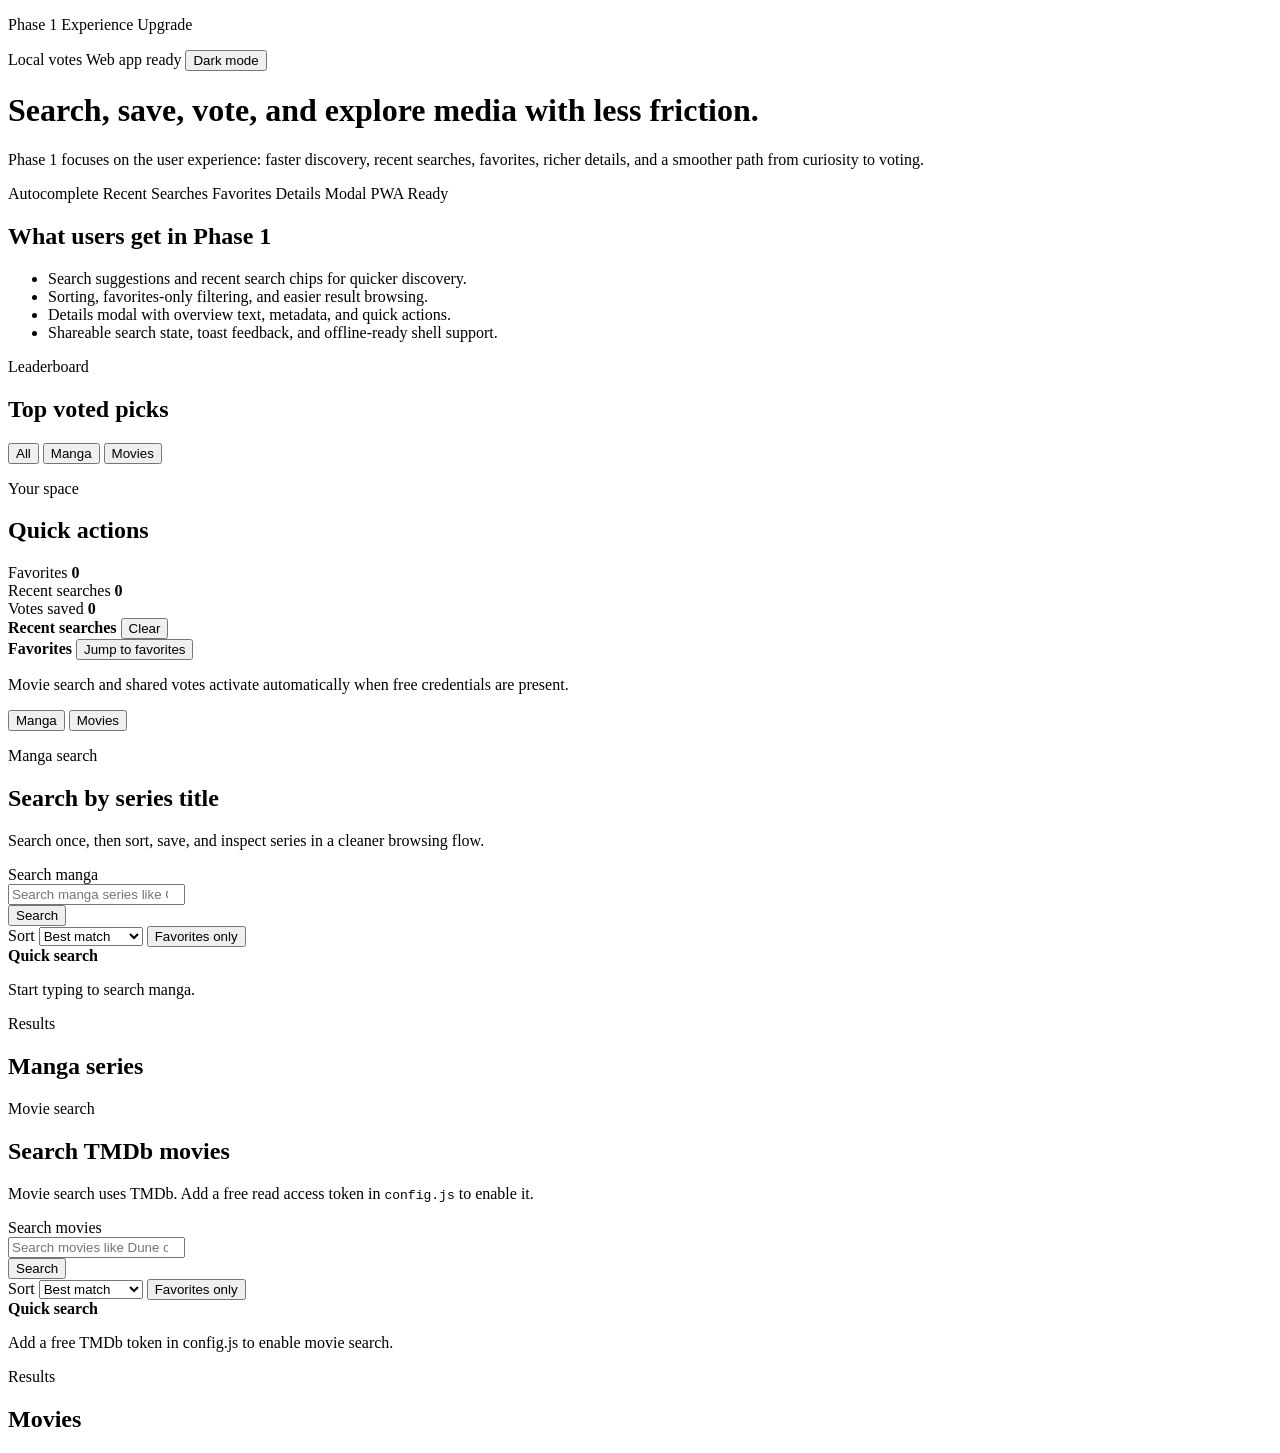
<file: Capstone.html>
<!DOCTYPE html>
<html lang="en">
  <head>
    <meta charset="UTF-8" />
    <meta name="viewport" content="width=device-width, initial-scale=1.0" />
    <meta name="theme-color" content="#2d6640" />
    <title>Media Voting Platform</title>
    <link rel="manifest" href="./manifest.json" />
    <link rel="preconnect" href="https://fonts.googleapis.com" />
    <link rel="preconnect" href="https://fonts.gstatic.com" crossorigin />
    <link
      href="https://fonts.googleapis.com/css2?family=Space+Grotesk:wght@400;500;700&family=Work+Sans:wght@400;600;700&display=swap"
      rel="stylesheet"
    />
    <link rel="stylesheet" href="./styles.css" />
  </head>
  <body>
    <div class="page-shell">
      <header class="hero">
        <div class="hero-topbar">
          <p class="eyebrow">Phase 1 Experience Upgrade</p>
          <div class="hero-actions">
            <span id="backend-pill" class="pill">Local votes</span>
            <span id="install-pill" class="pill muted-pill">Web app ready</span>
            <button id="theme-toggle" class="ghost-button" type="button" aria-pressed="false">
              Dark mode
            </button>
          </div>
        </div>

        <div class="hero-grid">
          <div>
            <h1>Search, save, vote, and explore media with less friction.</h1>
            <p class="hero-copy">
              Phase 1 focuses on the user experience: faster discovery, recent searches,
              favorites, richer details, and a smoother path from curiosity to voting.
            </p>
            <div class="hero-badges">
              <span>Autocomplete</span>
              <span>Recent Searches</span>
              <span>Favorites</span>
              <span>Details Modal</span>
              <span>PWA Ready</span>
            </div>
          </div>

          <aside class="hero-note">
            <h2>What users get in Phase 1</h2>
            <ul>
              <li>Search suggestions and recent search chips for quicker discovery.</li>
              <li>Sorting, favorites-only filtering, and easier result browsing.</li>
              <li>Details modal with overview text, metadata, and quick actions.</li>
              <li>Shareable search state, toast feedback, and offline-ready shell support.</li>
            </ul>
          </aside>
        </div>
      </header>

      <main class="app-shell">
        <section class="overview-grid">
          <article class="panel spotlight">
            <div class="section-heading">
              <p class="section-kicker">Leaderboard</p>
              <h2>Top voted picks</h2>
            </div>

            <div class="leaderboard-filters" role="tablist" aria-label="Leaderboard filter">
              <button class="filter-chip active" type="button" data-leaderboard-filter="all">
                All
              </button>
              <button class="filter-chip" type="button" data-leaderboard-filter="manga">
                Manga
              </button>
              <button class="filter-chip" type="button" data-leaderboard-filter="movie">
                Movies
              </button>
            </div>

            <div id="leaderboard" class="leaderboard-list"></div>
          </article>

          <article class="panel utility-panel">
            <div class="section-heading">
              <p class="section-kicker">Your space</p>
              <h2>Quick actions</h2>
            </div>

            <div class="quick-stats">
              <article class="stat-card">
                <span class="stat-label">Favorites</span>
                <strong id="favorites-count">0</strong>
              </article>
              <article class="stat-card">
                <span class="stat-label">Recent searches</span>
                <strong id="recent-count">0</strong>
              </article>
              <article class="stat-card">
                <span class="stat-label">Votes saved</span>
                <strong id="votes-count">0</strong>
              </article>
            </div>

            <div class="chip-block">
              <div class="block-head">
                <strong>Recent searches</strong>
                <button id="clear-recent-searches" class="inline-button" type="button">
                  Clear
                </button>
              </div>
              <div id="recent-searches-global" class="chip-list"></div>
            </div>

            <div class="chip-block">
              <div class="block-head">
                <strong>Favorites</strong>
                <button id="view-favorites-button" class="inline-button" type="button">
                  Jump to favorites
                </button>
              </div>
              <div id="favorites-preview" class="chip-list"></div>
            </div>

            <p id="setup-status" class="setup-status">
              Movie search and shared votes activate automatically when free credentials are present.
            </p>
          </article>
        </section>

        <section class="tabs" aria-label="Media categories">
          <button class="tab-button active" type="button" data-tab="manga">Manga</button>
          <button class="tab-button" type="button" data-tab="movies">Movies</button>
        </section>

        <section class="tab-view active" id="manga-tab">
          <div class="search-panel panel">
            <div class="search-copy">
              <p class="section-kicker">Manga search</p>
              <h2>Search by series title</h2>
              <p>
                Search once, then sort, save, and inspect series in a cleaner browsing flow.
              </p>
            </div>

            <div class="search-controls">
              <label class="sr-only" for="manga-search-input">Search manga</label>
              <div class="search-row">
                <div class="search-field">
                  <input
                    id="manga-search-input"
                    type="search"
                    placeholder="Search manga series like One Piece or Berserk"
                    autocomplete="off"
                  />
                  <div id="manga-suggestions" class="suggestions-panel hidden"></div>
                </div>
                <button id="manga-search-button" class="primary-button" type="button">Search</button>
              </div>

              <div class="toolbar-row">
                <label class="select-wrap">
                  <span>Sort</span>
                  <select id="manga-sort-select">
                    <option value="relevance">Best match</option>
                    <option value="title">Title A-Z</option>
                    <option value="year">Newest year</option>
                    <option value="score">Highest score</option>
                    <option value="votes">Most votes</option>
                  </select>
                </label>

                <button
                  id="manga-favorites-toggle"
                  class="filter-toggle"
                  type="button"
                  aria-pressed="false"
                >
                  Favorites only
                </button>
              </div>

              <div class="chip-block compact-block">
                <div class="block-head">
                  <strong>Quick search</strong>
                </div>
                <div id="manga-recent-searches" class="chip-list"></div>
              </div>

              <p id="manga-search-status" class="status-row" aria-live="polite">
                Start typing to search manga.
              </p>
            </div>
          </div>

          <section class="results-section">
            <div class="section-heading">
              <p class="section-kicker">Results</p>
              <h2>Manga series</h2>
            </div>
            <div id="manga-results" class="results-grid"></div>
          </section>
        </section>

        <section class="tab-view" id="movies-tab">
          <div class="search-panel panel">
            <div class="search-copy">
              <p class="section-kicker">Movie search</p>
              <h2>Search TMDb movies</h2>
              <p>
                Movie search uses TMDb. Add a free read access token in <code>config.js</code> to enable it.
              </p>
            </div>

            <div class="search-controls">
              <label class="sr-only" for="movie-search-input">Search movies</label>
              <div class="search-row">
                <div class="search-field">
                  <input
                    id="movie-search-input"
                    type="search"
                    placeholder="Search movies like Dune or Spider-Man"
                    autocomplete="off"
                  />
                  <div id="movie-suggestions" class="suggestions-panel hidden"></div>
                </div>
                <button id="movie-search-button" class="primary-button" type="button">Search</button>
              </div>

              <div class="toolbar-row">
                <label class="select-wrap">
                  <span>Sort</span>
                  <select id="movie-sort-select">
                    <option value="relevance">Best match</option>
                    <option value="title">Title A-Z</option>
                    <option value="year">Newest year</option>
                    <option value="score">Highest score</option>
                    <option value="votes">Most votes</option>
                  </select>
                </label>

                <button
                  id="movie-favorites-toggle"
                  class="filter-toggle"
                  type="button"
                  aria-pressed="false"
                >
                  Favorites only
                </button>
              </div>

              <div class="chip-block compact-block">
                <div class="block-head">
                  <strong>Quick search</strong>
                </div>
                <div id="movie-recent-searches" class="chip-list"></div>
              </div>

              <p id="movie-search-status" class="status-row" aria-live="polite">
                Add a free TMDb token in config.js to enable movie search.
              </p>
            </div>
          </div>

          <section class="results-section">
            <div class="section-heading">
              <p class="section-kicker">Results</p>
              <h2>Movies</h2>
            </div>
            <div id="movie-results" class="results-grid"></div>
          </section>
        </section>
      </main>
    </div>

    <template id="result-card-template">
      <article class="media-card">
        <div class="media-image-wrap">
          <img class="media-image" alt="" loading="lazy" />
          <button class="favorite-button" type="button" aria-pressed="false">Save</button>
        </div>
        <div class="media-content">
          <div class="media-head">
            <p class="media-type"></p>
            <span class="media-score"></span>
          </div>
          <h3 class="media-title"></h3>
          <p class="media-meta"></p>
          <p class="media-summary"></p>
          <div class="media-actions">
            <button class="secondary-button details-button" type="button">Details</button>
            <button class="secondary-button share-button" type="button">Share</button>
          </div>
          <div class="media-footer">
            <span class="vote-count"></span>
            <button class="vote-button" type="button">Vote</button>
          </div>
        </div>
      </article>
    </template>

    <dialog id="details-modal" class="details-modal">
      <div class="modal-shell">
        <button id="modal-close" class="modal-close" type="button" aria-label="Close details">
          Close
        </button>
        <div class="modal-grid">
          <div class="modal-image-wrap">
            <img id="modal-image" class="modal-image" alt="" />
          </div>
          <div class="modal-content">
            <p id="modal-type" class="section-kicker"></p>
            <h2 id="modal-title"></h2>
            <p id="modal-meta" class="modal-meta"></p>
            <p id="modal-summary" class="modal-summary"></p>
            <div class="modal-actions">
              <button id="modal-favorite" class="secondary-button" type="button">Save</button>
              <button id="modal-share" class="secondary-button" type="button">Share</button>
            </div>
          </div>
        </div>
      </div>
    </dialog>

    <div id="toast-region" class="toast-region" aria-live="polite" aria-atomic="true"></div>

    <script src="./config.js"></script>
    <script>
      (function loadOptionalLocalConfig() {
        var localConfig = document.createElement("script");
        localConfig.src = "./config.local.js";
        localConfig.defer = true;
        localConfig.onerror = function () {};
        localConfig.onload = function () {
          window.dispatchEvent(new Event("media-config-ready"));
        };
        document.head.appendChild(localConfig);
        window.setTimeout(function () {
          window.dispatchEvent(new Event("media-config-ready"));
        }, 0);
      })();
    </script>
    <script src="./script.js"></script>
  </body>
</html>
</file>
<file: styles.css>
const CACHE_NAME = "media-voting-phase1-v2";
const CORE_ASSETS = [
  "./",
  "./index.html",
  "./styles.css",
  "./script.js",
  "./config-loader.js",
  "./manifest.json"
];

self.addEventListener("install", (event) => {
  event.waitUntil(
    caches.open(CACHE_NAME).then((cache) => cache.addAll(CORE_ASSETS))
  );
});

self.addEventListener("activate", (event) => {
  event.waitUntil(
    caches.keys().then((keys) =>
      Promise.all(
        keys
          .filter((key) => key !== CACHE_NAME)
          .map((key) => caches.delete(key))
      )
    )
  );
});

self.addEventListener("fetch", (event) => {
  if (event.request.method !== "GET") {
    return;
  }

  const requestUrl = new URL(event.request.url);
  if (requestUrl.origin !== self.location.origin) {
    return;
  }

  event.respondWith(
    caches.match(event.request).then((cached) => {
      if (cached) {
        return cached;
      }

      return fetch(event.request).catch(() => {
        if (event.request.mode === "navigate") {
          return caches.match("./index.html");
        }
        return Response.error();
      });
    })
  );
});
</file>
